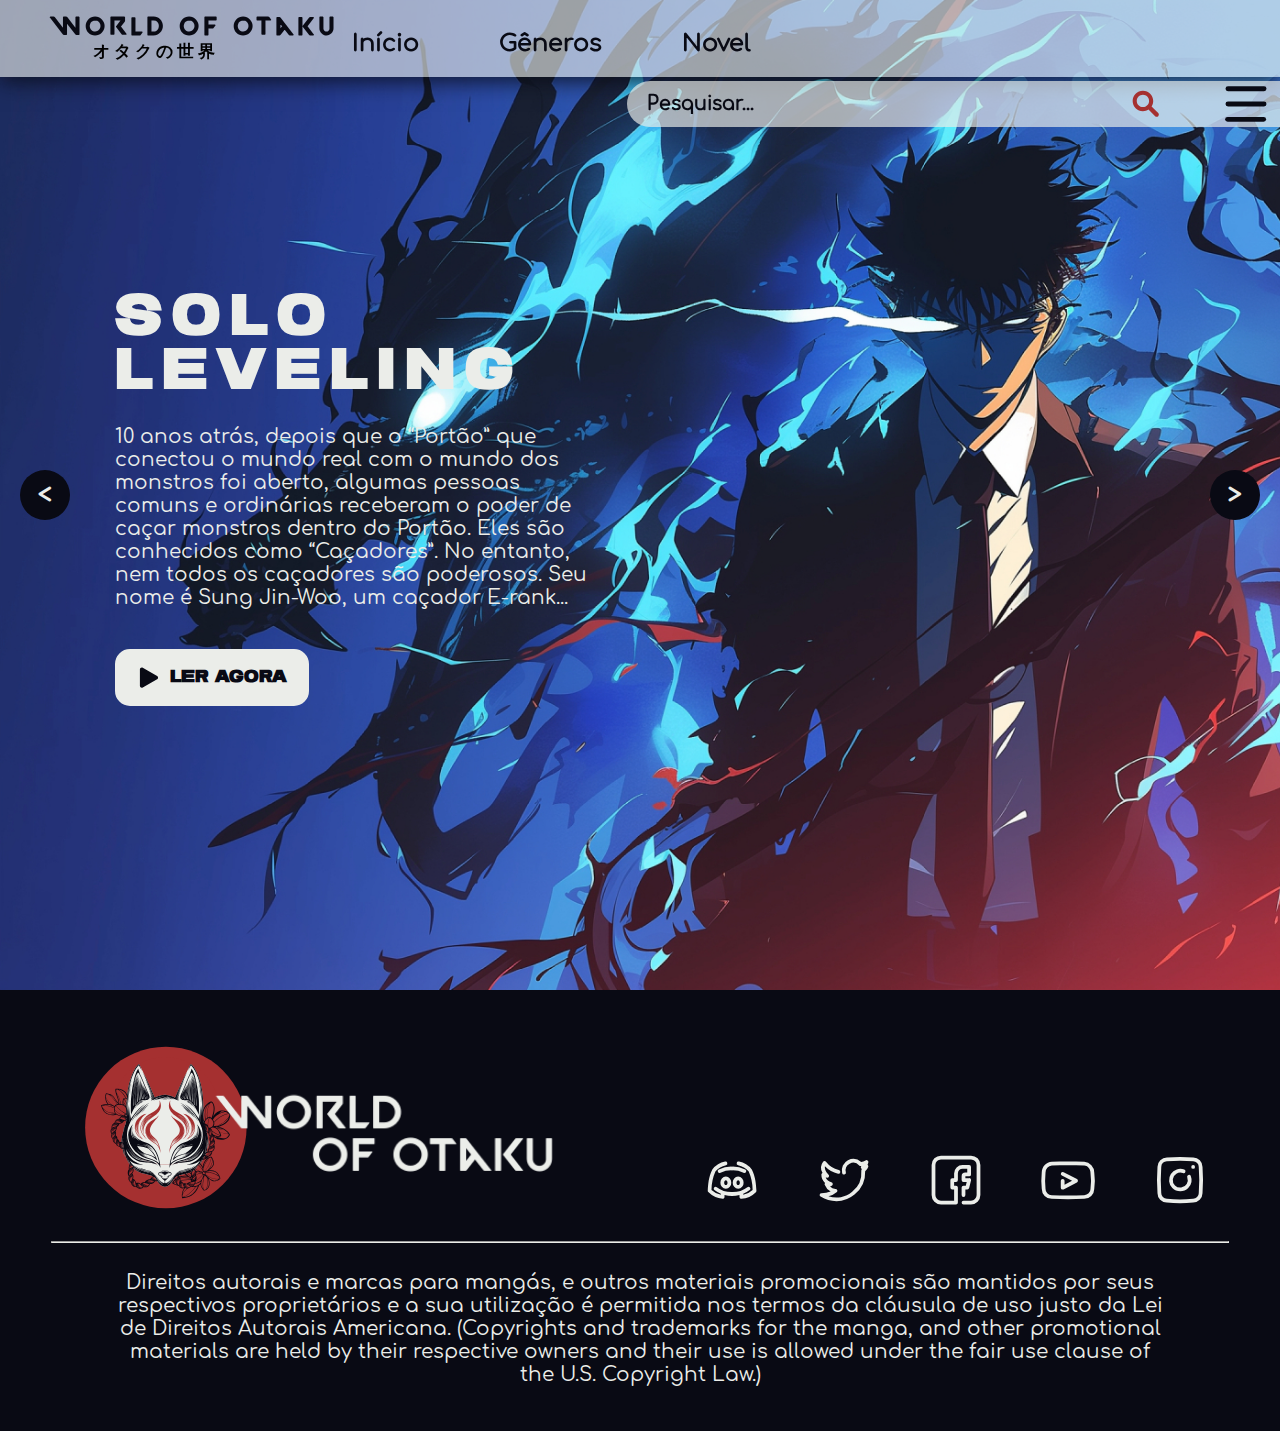
<file: index.html>
<!DOCTYPE html>
<html lang="pt-br">
<head>
    <meta charset="UTF-8">
    <meta name="viewport" content="width=device-width, initial-scale=1.0">
    <title>World of Otaku | Início</title>
    <link rel="shortcut icon" href="img/logo.png" type="imagex/png" sizes="64x64px">
    <link rel="stylesheet" href="styler.css">
</head>
<body>
    <div class="bar-position">
        <div class="title-position">
            <div class="title"><a href="index.html">World of Otaku</a></div>
            <div class="title2">オタクの世界</div>
        </div>
        <div class="bar-menu-options-position">
            <div class="bar-menu-options">
                <ul style="list-style: none;">
                    <li><a href="index.html">Início</a></li>
                    <li><a href="#">Gêneros</a></li>
                    <li><a href="#">Novel</a></li>
                </ul>
            </div>
        </div>
        <div class="bar-search-position">
            <div class="bar-search">
                <input type="text" id="txtbusca" placeholder="Pesquisar...">
                <div class="magnifier-position"><img src="svg/magnifying-glass.svg" id="magnifier" alt="lupa"></div>
            </div>
        </div>
        <div class="menu-hamuburger-position">
            <svg class="ham hamRotate ham7" viewBox="0 0 100 100" width="90" onclick="this.classList.toggle('active')">
                <path
                    class="line top"
                    d="m 70,33 h -40 c 0,0 -6,1.368796 -6,8.5 0,7.131204 6,8.5013 6,8.5013 l 20,-0.0013" />
                <path
                    class="line middle"
                    d="m 70,50 h -40" />
                <path
                    class="line bottom"
                    d="m 69.575405,67.073826 h -40 c -5.592752,0 -6.873604,-9.348582 1.371031,-9.348582 8.244634,0 19.053564,21.797129 19.053564,12.274756 l 0,-40" />
            </svg>
        </div>
    </div>
    <section class="containerproje">
        <div class="slide-container active">
            <div class="slide">
                <div class="contentproje">
                    <h3>Solo<br>Leveling</h3>
                    <p>10 anos atrás, depois que o “Portão” que conectou o mundo real com o mundo dos monstros foi aberto, algumas pessoas comuns e ordinárias receberam o poder de caçar monstros dentro do Portão. Eles são conhecidos como “Caçadores”. No entanto, nem todos os caçadores são poderosos. Seu nome é Sung Jin-Woo, um caçador E-rank...</p>
                    <a href="#" class="button-to-read"><img src="./svg/triangle.svg" id="Triangle">Ler Agora</a>
                </div>
            </div>
        </div>

        <div class="slide-container">
            <div class="slide">
                <div class="contentproje">
                    <h3>Solo<br>Leveling</h3>
                    <p>10 anos atrás, depois que o “Portão” que conectou o mundo real com o mundo dos monstros foi aberto, algumas pessoas comuns e ordinárias receberam o poder de caçar monstros dentro do Portão. Eles são conhecidos como “Caçadores”. No entanto, nem todos os caçadores são poderosos. Seu nome é Sung Jin-Woo, um caçador E-rank...</p>
                    <a href="#" class="button-to-read"><img src="./svg/triangle.svg" id="Triangle">Ler Agora</a>
                </div>
            </div>
        </div>

        <div class="slide-container">
            <div class="slide">
                <div class="contentproje">
                    <h3>Solo<br>Leveling</h3>
                    <p>10 anos atrás, depois que o “Portão” que conectou o mundo real com o mundo dos monstros foi aberto, algumas pessoas comuns e ordinárias receberam o poder de caçar monstros dentro do Portão. Eles são conhecidos como “Caçadores”. No entanto, nem todos os caçadores são poderosos. Seu nome é Sung Jin-Woo, um caçador E-rank...</p>
                    <a href="#" class="button-to-read"><img src="./svg/triangle.svg" id="Triangle">Ler Agora</a>
                </div>
            </div>
        </div>

        <div class="slide-container">
            <div class="slide">
                <div class="contentproje">
                    <h3>Solo<br>Leveling</h3>
                    <p>10 anos atrás, depois que o “Portão” que conectou o mundo real com o mundo dos monstros foi aberto, algumas pessoas comuns e ordinárias receberam o poder de caçar monstros dentro do Portão. Eles são conhecidos como “Caçadores”. No entanto, nem todos os caçadores são poderosos. Seu nome é Sung Jin-Woo, um caçador E-rank...</p>
                    <a href="#" class="button-to-read"><img src="./svg/triangle.svg" id="Triangle">Ler Agora</a>
                </div>
            </div>
        </div>

        <div class="slide-container">
            <div class="slide">
                <div class="contentproje">
                    <h3>Solo<br>Leveling</h3>
                    <p>10 anos atrás, depois que o “Portão” que conectou o mundo real com o mundo dos monstros foi aberto, algumas pessoas comuns e ordinárias receberam o poder de caçar monstros dentro do Portão. Eles são conhecidos como “Caçadores”. No entanto, nem todos os caçadores são poderosos. Seu nome é Sung Jin-Woo, um caçador E-rank...</p>
                    <a href="#" class="button-to-read"><img src="./svg/triangle.svg" id="Triangle">Ler Agora</a>
                </div>
            </div>
        </div>
        <div id="prev" onclick="prev()"> < </div>
        <div id="next" onclick="next()"> > </div>
    </section>
    <footer class="footer-style">
        <section>
            <div class="imagen-text-position">
                <a href="index.html">
                    <img src="svg/Icon_2.svg" id="logo" style="width: 490px; height: 180px;">
                </a>
                <div class="social-network">
                    <a href="#">
                        <img src="svg/social/instagram.svg" alt="" style="width: 60px; height: 60px;">
                    </a>
                    <a href="#">
                        <img src="svg/social/youtube.svg" alt="" style="width: 60px; height: 60px;">
                    </a>
                    <a href="#">
                        <img src="svg/social/facebook.svg" alt="" style="width: 60px; height: 60px;">
                    </a>
                    <a href="#">
                        <img src="svg/social/twitter.svg" alt="" style="width: 60px; height: 60px;">
                    </a>
                    <a href="#">
                        <img src="svg/social/discord.svg" alt="" style="width: 60px; height: 60px;">
                    </a>
                </div>
            </div>
            <hr>
            <div class="style-text">
                <p>
                    Direitos autorais e marcas para mangás, e outros materiais promocionais são mantidos por seus respectivos proprietários e a sua utilização é permitida nos termos da cláusula de uso justo da Lei de Direitos Autorais Americana. (Copyrights and trademarks for the manga, and other promotional materials are held by their respective owners and their use is allowed under the fair use clause of the U.S. Copyright Law.)
                </p>
            </div>
        </section>
    </footer>
    <script src="script.js"></script>
</body>
</html>
</file>
<file: styler.css>
body{
    margin: 0;
    padding: 0;
    height: 100px;
    font-family: "Comfortaa";
    background-color: #EBEDE9;
}

@font-face {
    font-family: "Comfortaa";
    src: url(font/Comfortaa-Regular.ttf);
}

@font-face {
    font-family: "Nofex";
    src: url(font/Nofex.otf);
}

@font-face {
    font-family: "Valorant";
    src: url(font/Valorant.ttf);
}

@import url('https://fonts.googleapis.com/css2?family=Noto+Sans+JP:wght@100..900&display=swap');

/*Página de cadastro e login - ínicio*/

.red{
    background-color: #A53030;
    width: 100%;
    height: 100vh;
    position: absolute;
    top: 0;
    opacity: 70%;
    z-index: 2;
}

.wallpaper{
    width: 100%;
    height: 100vh;
    overflow: hidden;
    display: block;
    display: flex;
    justify-content: center;
    align-items: center;
    z-index: 1;
}

.item{
    width: 500px;
    height: 660px;
    background-color: #090A14;
    border-radius: 30px;
    position: absolute;
    top: 50%;
    left: 50%;
    transform: translate(-50%, -50%);
    box-shadow: 5px 5px 10px #090A14;
    z-index: 3;
}

.text1{
    font-family: "Noto Sans JP", sans-serif;
    color: #EBEDE9;
    font-size: 25px;
    font-style: italic;
    text-align: center;
    margin-top: 17px;
    letter-spacing: 5px;
}

.text2{
    font-family: "Noto Sans JP", sans-serif;
    color: #EBEDE9;
    font-size: 15px;
    text-align: center;
    margin: 3px;
    letter-spacing: 5px;
}

.position-item{
    display: flex;
    justify-content: center;
    align-items: center;
    margin: 20px;
}

label{
    color: #EBEDE9;
    margin: 8px;
    font-size: 15px;
    font-weight: bold;
}

input{
    width: 385px;
    height: 45px;
    padding-left: 10px;
    border-radius: 9px;
    font-family: "Comfortaa";
    font-size: 15px;
    background-color: #EBEDE9;
    border: none;
    outline: none;
}

.container{
    display: flex;
    flex-direction: column;
}

h2{
    color: #EBEDE9;
    display: flex;
    justify-content: center;
    align-items: center;
    font-weight: bold;
    font-size: 17px;
}

h2 a{
    color: #A53030;
    text-decoration: none;
    margin: 5px;
    font-size: 17px;
    font-weight: bolder;
}

::placeholder{
    color: #090A14;
    font-size: 15px;
    font-weight: 500;
}

.button-position{
    display: flex;
    justify-content: center;
    align-items: center;
}

button{
    width: 230px;
    height: 56px;
    margin: 15px;
    border-radius: 50px;
    color: #EBEDE9;
    background-color: #A53030;
    border: none;
    font-size: 22px;
    cursor: pointer;
}

button:hover, button:active, button:focus{
    background-color: #752438;
    color: #090A14;
    transition: 0.5s ease;
}

.user-login-style{
    display: flex;
    justify-content: center;
    align-items: center;
    margin: 20px 20px 30px 0;
}

.user-login-style a{
    color: #A53030;
    font-size: 19px;
    text-decoration: none;
}

/*Página de cadastro e login - final*/

/*Página principal - ínicio*/

.bar-position{
    background-color: rgba(235, 237, 233, 0.63);
    box-shadow: 0 5px 20px 0  #090a14c9;
    width: 100%;
    height: 76.8px;
    top: 0px;
    position: fixed;
    z-index: 999;
}

.title-position{
    position: relative;
    margin-top: 15px;
    margin-left: 10px;
}

.title a{
    position: absolute;
    font-family: "Valorant";
    font-size: 25px;
    font-weight: bolder;
    font-weight: 900;
    letter-spacing: 4px;
    text-decoration: none;
    color: #090A14;
}

.title2{
    position: absolute;
    margin-top: 25px;
    margin-left: 6.5%;
    font-family: "Noto Sans JP", sans-serif;
    font-size: 17px;
    font-weight: bolder;
    letter-spacing: 4px;
}

.bar-menu-options-position{
    position: relative;
    margin-top: -0.7%;
    margin-left: 15%;
}

.bar-menu-options ul, li, a{
    margin-left: 40px;
    font-family: "Comfortaa";
    font-size: 24px;
    font-weight: bolder;
    text-decoration: none;
    color: #090A14;
    float: left;
}

.bar-search-position{
    margin-top: 1.5%;
    margin-left: 49%;
}

.bar-search input{
    width: 49rem;
    height: 44px;
    border-radius: 50px;
    padding-left: 20px;
    font-size: 18px;
    color: #090A14;
    background: #ebede9ad;
    box-shadow: 5px #090a14c9;
}

.bar-search ::placeholder{
    font-size: 19px;
    font-weight: 900;
}

.magnifier-position{
    margin-top: -42px;
    margin-left: 76.5%;
}

#magnifier{
    width: 37px;
    height: 37px;
}

.menu-hamuburger-position{
    margin-top: -67px;
    margin-left: 93.8%;
}

.ham {
    cursor: pointer;
    -webkit-tap-highlight-color: transparent;
    transition: transform 400ms;
    -moz-user-select: none;
    -webkit-user-select: none;
    -ms-user-select: none;
    user-select: none;
}

.hamRotate.active {
    transform: rotate(45deg);
}

.hamRotate180.active {
    transform: rotate(180deg);
}

.line {
    fill:none;
    transition: stroke-dasharray 400ms, stroke-dashoffset 400ms;
    stroke:#090A14;
    stroke-width:5.5;
    stroke-linecap:round;
}

.ham7 .top {
    stroke-dasharray: 40 82;
}
.ham7 .middle {
    stroke-dasharray: 40 111;
}
.ham7 .bottom {
    stroke-dasharray: 40 161;
}
.ham7.active .top {
    stroke: #A53030;
    stroke-dasharray: 17 82;
    stroke-dashoffset: -62px;
}
.ham7.active .middle {
    stroke: #A53030;
    stroke-dashoffset: 23px;
}
.ham7.active .bottom {
    stroke: #A53030;
    stroke-dashoffset: -83px;
}

.containerproje{
    position: relative;
}

.containerproje .slide-container .slide{
    min-height: 100vh;
    display: flex;
    align-items: center;
    flex-wrap: wrap;
    gap: 15px;
    padding: 20px 9%;
    padding-bottom: 70px;
}

.containerproje .slide-container .slide .contentproje{
    flex: 1 1 350px;
    animation: slideContent .4s linear .4s backwards;
}

@keyframes slideContent{
    0%{
        opacity: 0;
        transform: translateX(-50px);
    }
}

.containerproje .slide-container .slide .contentproje h3{
    color: #EBEDE9;
    font-size: 56px;
    font-family: "Nofex";
    font-weight: bolder;
    letter-spacing: 10px;
}

.containerproje .slide-container .slide .contentproje p{
    font-size: 20px;
    color: #EBEDE9;
    width: 45%;
    height: 10%;
    margin-top: -30px;
}

.containerproje .slide-container .slide .contentproje .button-to-read{
    display: flex;
    align-items: center;
    background-color: #EBEDE9;
    color: #090A14;
    border: 2px solid #EBEDE9;
    padding: 15px 20px;
    border-radius: 15px;
    margin: 20px 50px 0 0;
    font-family: "Nofex";
    font-size: 17px;
}

#Triangle{
    width: 23px;
    height: 23px;
    margin-right: 10px;
}

.containerproje .slide-container .slide .contentproje .button-to-read:hover{
    background: #C7CFCC;
    border: 2px solid #C7CFCC;
    color: #A53030;
}

.containerproje .slide-container{
    display: none;
}

.containerproje .slide-container.active{
    display: block;
}

.containerproje .slide-container:nth-child(1) .slide{
    background: url(./img/Slide-solo\ leveling.jpg);
    background-size: cover;
    background-repeat: none;
    height: 100vh;
}

.containerproje .slide-container:nth-child(2) .slide{
    background: url(./img/Slide-naruto.jpg);
    background-size: cover;
    background-repeat: none;
    height: 100vh;
}

.containerproje .slide-container:nth-child(3) .slide{
    background: url(./img/Slide-one\ piece.jpg);
    background-size: cover;
    background-repeat: none;
    height: 100vh;
}

.containerproje .slide-container:nth-child(4) .slide{
    background: url(./img/Slide-one\ punch\ man.jpg);
    background-size: cover;
    background-repeat: none;
    height: 100vh;
}

.containerproje .slide-container:nth-child(5) .slide{
    background: url(./img/Slide-dragon\ ball.jpg);
    background-size: cover;
    background-repeat: none;
    height: 100vh;
}

.containerproje #prev,
.containerproje #next{
    position: absolute;
    top: 50%;
    transform: translateY(-50%);
    color: #EBEDE9;
    background: #090A14;
    height: 50px;
    width: 50px;
    line-height: 50px;
    font-size: 25px;
    text-align: center;
    cursor: pointer;
    font-weight: bolder;
    border-radius: 50px;
}

.containerproje #prev:hover,
.containerproje #next:hover{
    background: #A53030;
}

.containerproje #prev{
    left: 20px;
}

.containerproje #next{
    right: 20px;
}

.footer-style{
    background-color: #090A14;
    color: #EBEDE9;
    padding: 25px 20px;
}

.imagen-text-position h3{
    position: relative;
    float: right;
    font-family: "Valorant";
    font-size: 30px;
    padding: 0 40px 0;
}

#logo{
    margin: 20px;
}

.social-network a{
    margin-top: 140px;
    float: right;
    margin: 135px 50px 0 2px;
}

hr{
    position: relative;
    width: 95%;
    box-sizing: border-box;
    border-bottom: 1px solid #EBEDE9;
}

.style-text{
    display: flex;
    justify-content: center;
    align-items: center;
}

.style-text p{
    width: 85%;
    height: 10%;
    font-size: 20px;
    color: #EBEDE9;
    text-align: center;
}

/*Página principal - final*/
</file>
